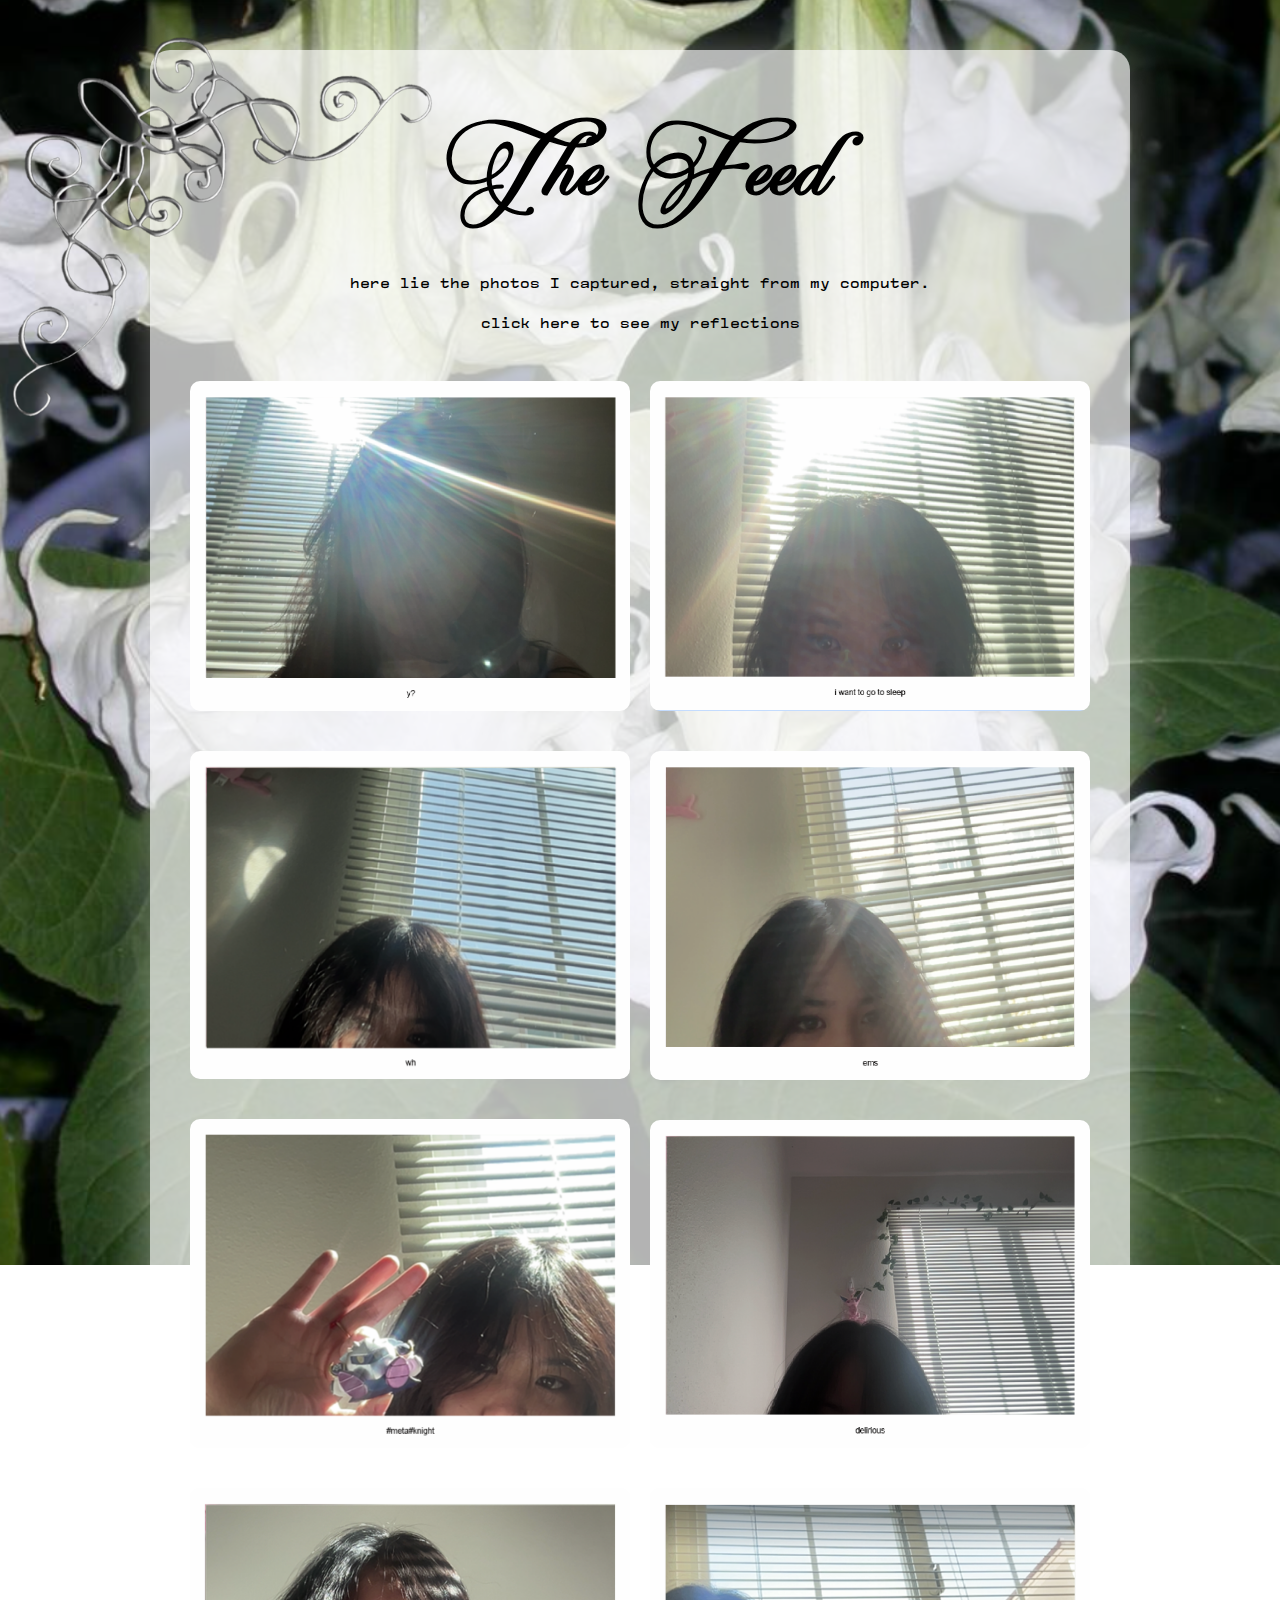
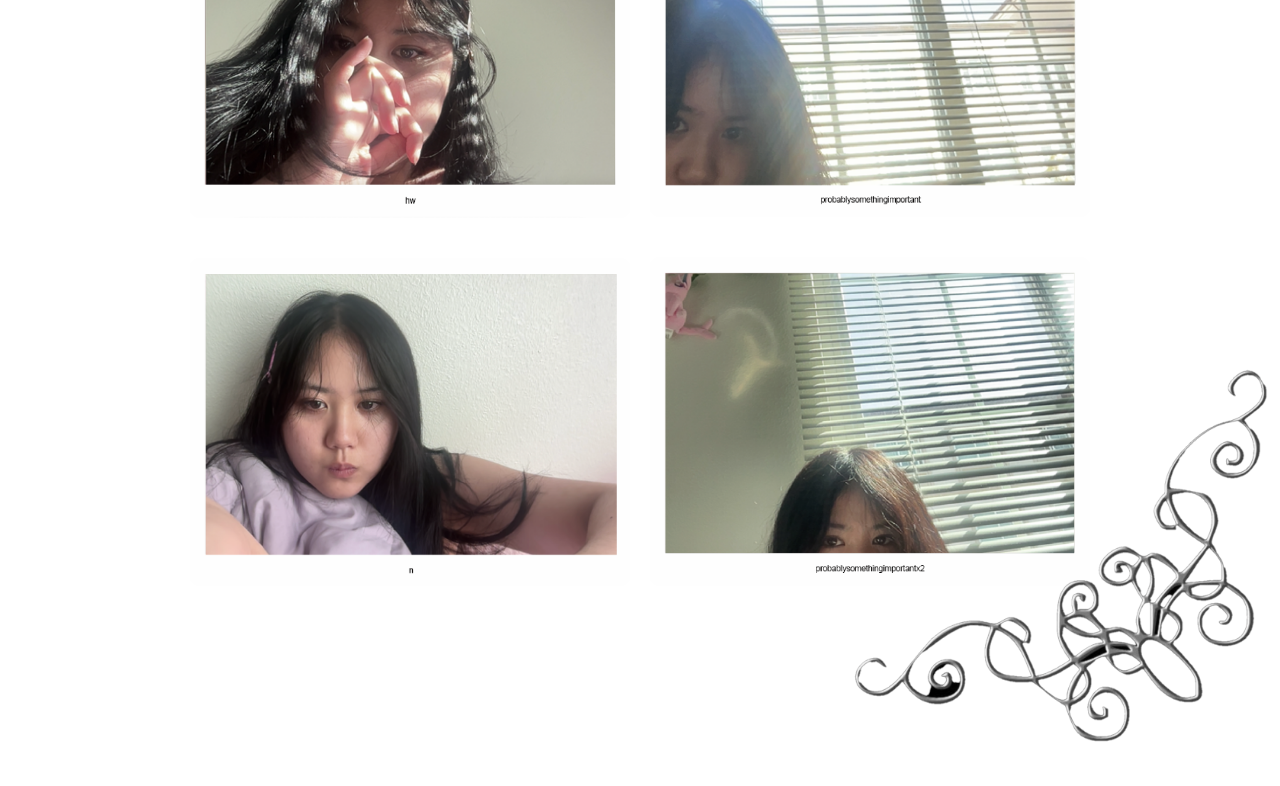
<file: index.html>
<html lang="en">
<head>
    <meta charset="UTF-8">
    <meta name="viewport" content="width=device-width, initial-scale=1.0">
    <title>the feed</title>
    <link rel="stylesheet" href="styles.css">
</head>
<body>
    <div>
        <div class="glow-container">
            <h1>The Feed</h1>
            <p>here lie the photos I captured, straight from my computer.</p>
            <a href="reflections.html">click here to see my reflections</a>
        
        <div>
            <div class="image-grid">
            <img src="images/01.png" alt="picture 1">
            <img src="images/02.png" alt="picture 2">
            <img src="images/03.png" alt="picture 3">
            <img src="images/04.png" alt="picture 4">
            <img src="images/08.png" alt="picture 8">
            <img src="images/06.png" alt="picture 6">
            <img src="images/05.png" alt="picture 5"> 
            <img src="images/09.png" alt="picture 9">
            <img src="images/07.png" alt="picture 7">
            <img src="images/010.png" alt="picture 10">
        </div>

    <img src="images/metal2.png" alt="Top Left Image" class="corner top-left">

    <img src="images/metal.png" alt="Bottom Right Image" class="corner bottom-right">

</body>
</html>
</file>
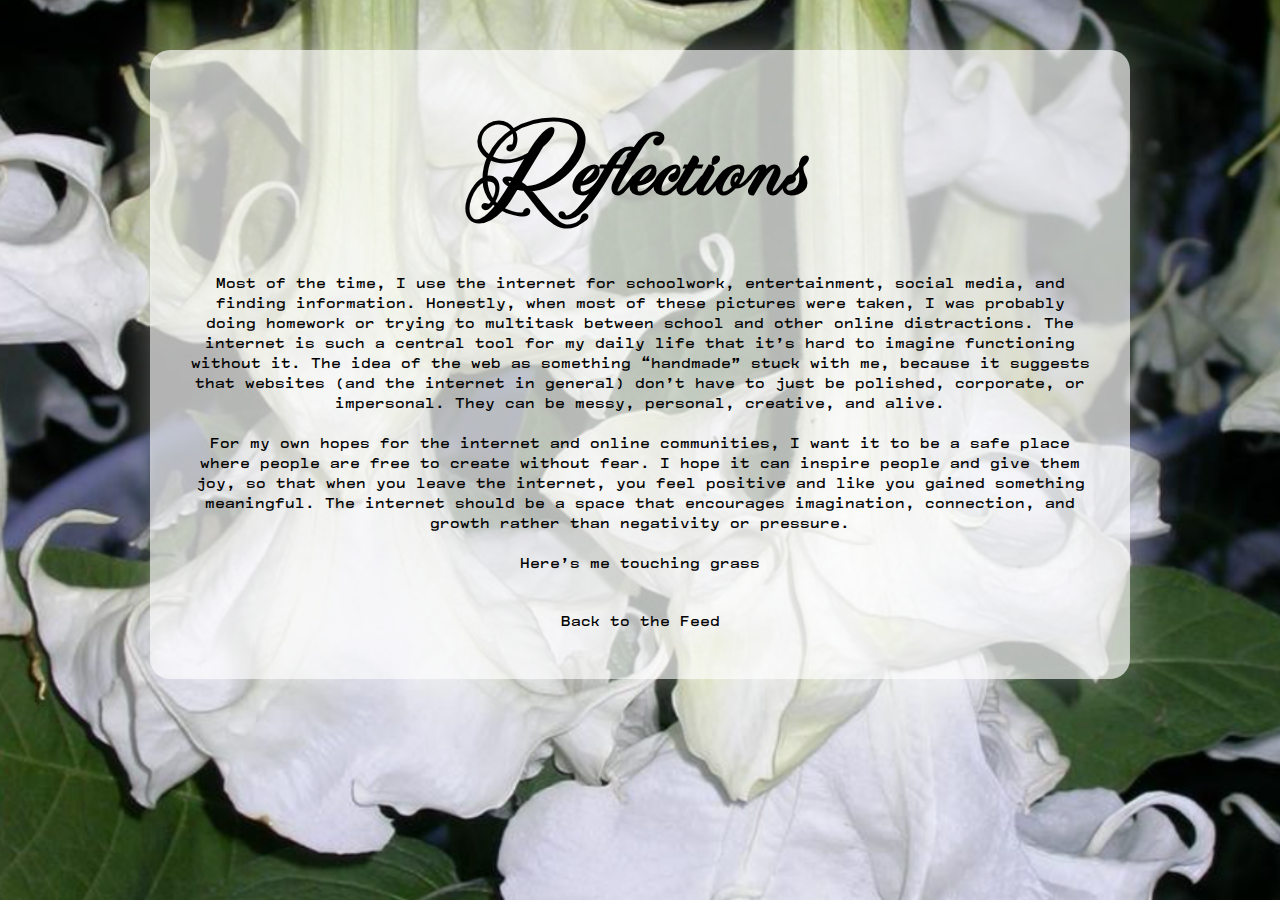
<file: reflections.html>
<html lang="en">
<head>
    <meta charset="UTF-8">
    <meta name="viewport" content="width=device-width, initial-scale=1.0">
    <title>reflections</title>
    <link rel="stylesheet" href="styles.css">
</head>
<body>
     <div class="glow-container">
        <h1>Reflections</h1>
        <p>Most of the time, I use the internet for schoolwork, entertainment, social media, and finding information. Honestly, when most of these pictures were taken, I was probably doing homework or trying to multitask between school and other online distractions. The internet is such a central tool for my daily life that it’s hard to imagine functioning without it. 

            The idea of the web as something “handmade” stuck with me, because it suggests that websites (and the internet in general) don’t have to just be polished, corporate, or impersonal. They can be messy, personal, creative, and alive.
        </p>
        <p> For my own hopes for the internet and online communities, I want it to be a safe place where people are free to create without fear. I hope it can inspire people and give them joy, so that when you leave the internet, you feel positive and like you gained something meaningful. The internet should be a space that encourages imagination, connection, and growth rather than negativity or pressure.</p>
        <a href=" https://sachanhmany-cpu.github.io/touching-grass/" target="_blank">
    Here’s me touching grass
</a><br>
        <a href="index.html">Back to the Feed</a>
    </div>
    


    
</body>
</html>
</file>
<file: styles.css>
body {
    margin: 0;
    font-family: sans-serif;
    background-image: url('images/front-cover.png');
    background-size: cover;
    background-position: center;
    background-repeat: no-repeat;
    background-attachment: fixed;
}

.glow-container {
    background-color: rgba(255, 255, 255, 0.7);
    padding: 40px;
    border-radius: 20px;
    box-shadow: 0 0 50px rgba(255, 255, 255, 0.4);
    max-width: 900px;       
    margin: 50px auto 50px auto;   
    display: flex;
    flex-direction: column;
    align-items: center;     
    
}

.glow-container h1,
.glow-container p,
.glow-container a {
    text-align: center;
    margin: 10px 0;
}

.image-grid {
    column-count: 2;       
    column-gap: 20px;      
    width: 100%;           
    margin-top: 40px;      
}

.image-grid img {
    width: 100%;           
    height: auto;
    margin-bottom: 40px;   
    border-radius: 10px;
    display: block;
    transform: scale(1.00); 
}

body {
    margin: 0;
    padding: 0;
    font-family: Arial, sans-serif;
    position: relative;  
}

.corner {
    position: absolute;  
    width: 550px;       
    height: auto;
    z-index: 1000;
}


.top-left {
    top: -40px;      
    left: -50px;    
}

.bottom-right {
    position: absolute;
    bottom: -120px;    
    right: -65px;     
    width: 550px;
    height: auto;
}

@font-face {
    font-family: 'SpecialFont';
    src: url('fonts/special-font.ttf') format('truetype');
    font-weight: normal;
    font-style: normal;
}

.glow-container h1 {
    font-family: 'SpecialFont', sans-serif !important;
    font-size: 100px;
}

@font-face {
    font-family: 'ParagraphFont';                    
    src: url('fonts/paragraph-font.otf') format('opentype');  
    font-weight: normal;
    font-style: normal;
}


.glow-container p,
.glow-container a {
    font-family: 'ParagraphFont', sans-serif;
} 

.glow-container a:link,
.glow-container a:visited {
    color: #000;         
    text-decoration: none;
}

.glow-container a:hover {
    color: #555;          
}

.glow-container a:active {
    color: #333;         
}

body.reflections {
    background-image: url('images/reflections.png'); 
    background-size: cover;
    background-position: center;
    background-repeat: no-repeat;
    background-attachment: fixed;

}
</file>
